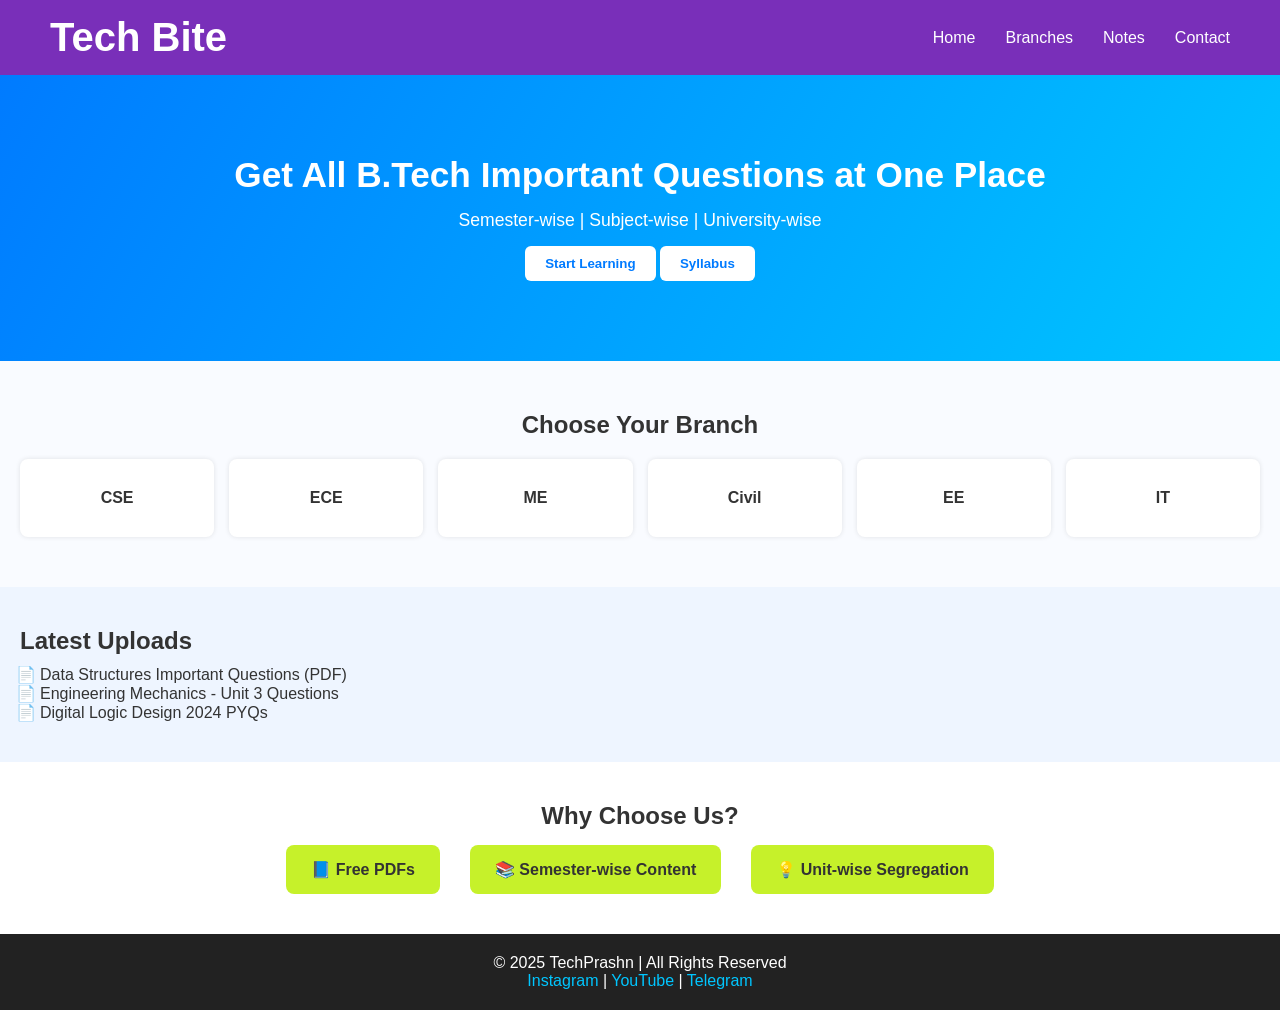
<file: index.html>
<!DOCTYPE html>
<html lang="en">
<head>
    <meta charset="UTF-8" />
    <meta name="viewport" content="width=device-width, initial-scale=1.0" />
    <title>TechPrashn | B.Tech Important Questions</title>
    <link rel="stylesheet" href="style.css" />
</head>
<body>
    <!-- Header -->
    <header>
        <div class="logo">Tech Bite</div>
        <nav>
            <ul>
                <li><a href="#">Home</a></li>
                <li><a href="#">Branches</a></li>
                <li><a href="#">Notes</a></li>
                <li><a href="#">Contact</a></li>
            </ul>
        </nav>
    </header>

    <!-- Hero Section -->
    <section class="hero">
        <h1>Get All B.Tech Important Questions at One Place</h1>
        <p>Semester-wise | Subject-wise | University-wise</p>
        <button onclick id1="scrollToBranches()">Start Learning</button>
        <button onclick="fun1()">Syllabus</button>
    </section>

    <!-- Branch Section -->
    <section class="branches" id="branches">
        <h2>Choose Your Branch</h2>
        <div class="branch-grid">
            <div class="branch-card">CSE</div>
            <div class="branch-card">ECE</div>
            <div class="branch-card">ME</div>
            <div class="branch-card">Civil</div>
            <div class="branch-card">EE</div>
            <div class="branch-card">IT</div>
        </div>
    </section>

    <!-- Latest Uploads -->
    <section class="latest">
        <h2>Latest Uploads</h2>
        <ul>
            <li>Data Structures Important Questions (PDF)</li>
            <li>Engineering Mechanics - Unit 3 Questions</li>
            <li>Digital Logic Design 2024 PYQs</li>
        </ul>
    </section>

    <!-- Highlights -->
    <section class="highlights">
        <h2>Why Choose Us?</h2>
        <div class="features">
            <div>📘 Free PDFs</div>
            <div>📚 Semester-wise Content</div>
            <div>💡 Unit-wise Segregation</div>
        </div>
    </section>

    <!-- Footer -->
    <footer>
        <p>&copy; 2025 TechPrashn | All Rights Reserved</p>
        <div class="social">
            <a href="#">Instagram</a> |
            <a href="#">YouTube</a> |
            <a href="#">Telegram</a>
        </div>
    </footer>

    <!-- <script src="script.js"></script> -->
    <script src="pagecalling.js"></script>
</body>
</html>
</file>
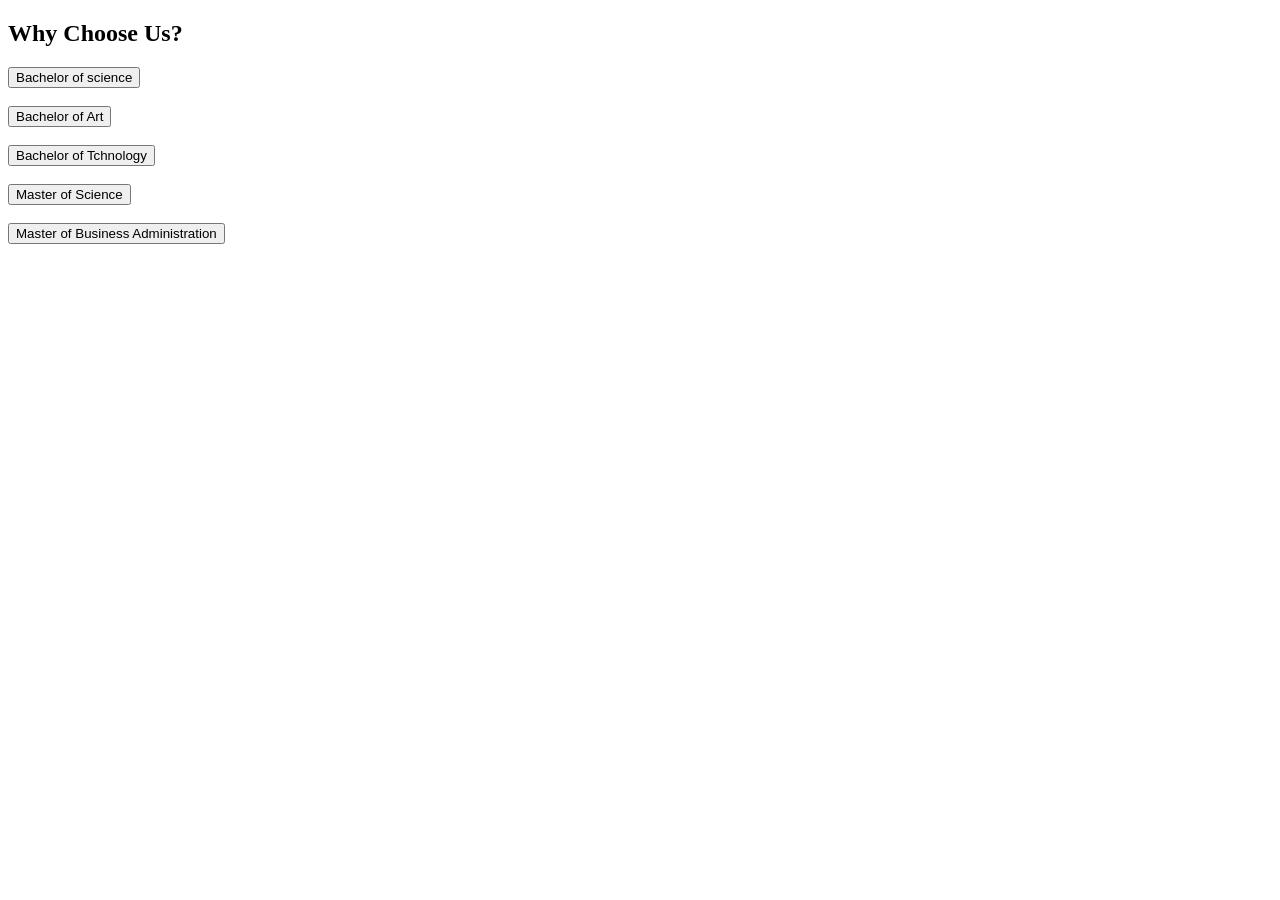
<file: index1.html>
<!DOCTYPE html>
<html lang="en">
<head>
    <meta charset="UTF-8">
    <meta name="viewport" content="width=device-width, initial-scale=1.0">
    <title>Syllabus</title>
    <link rel="stylesheet" href="style2.css" />
</head>
<body>

    <section class="highlights">
        <h2>Why Choose Us?</h2>
        <div class="features">
            <button onclick="fun2()">Bachelor of science</button></br></br>
            <button onclick="fun2()">Bachelor of Art</button></br></br>
            <button onclick="fun2()">Bachelor of Tchnology</button></br></br>
            <button onclick="fun2()">Master of Science</button></br></br>
            <button onclick="fun2()">Master of Business Administration</button></br>
        </div>
    </section>
    
    <script src="pagecalling.js"></script>
    
</body>
</html>
</file>
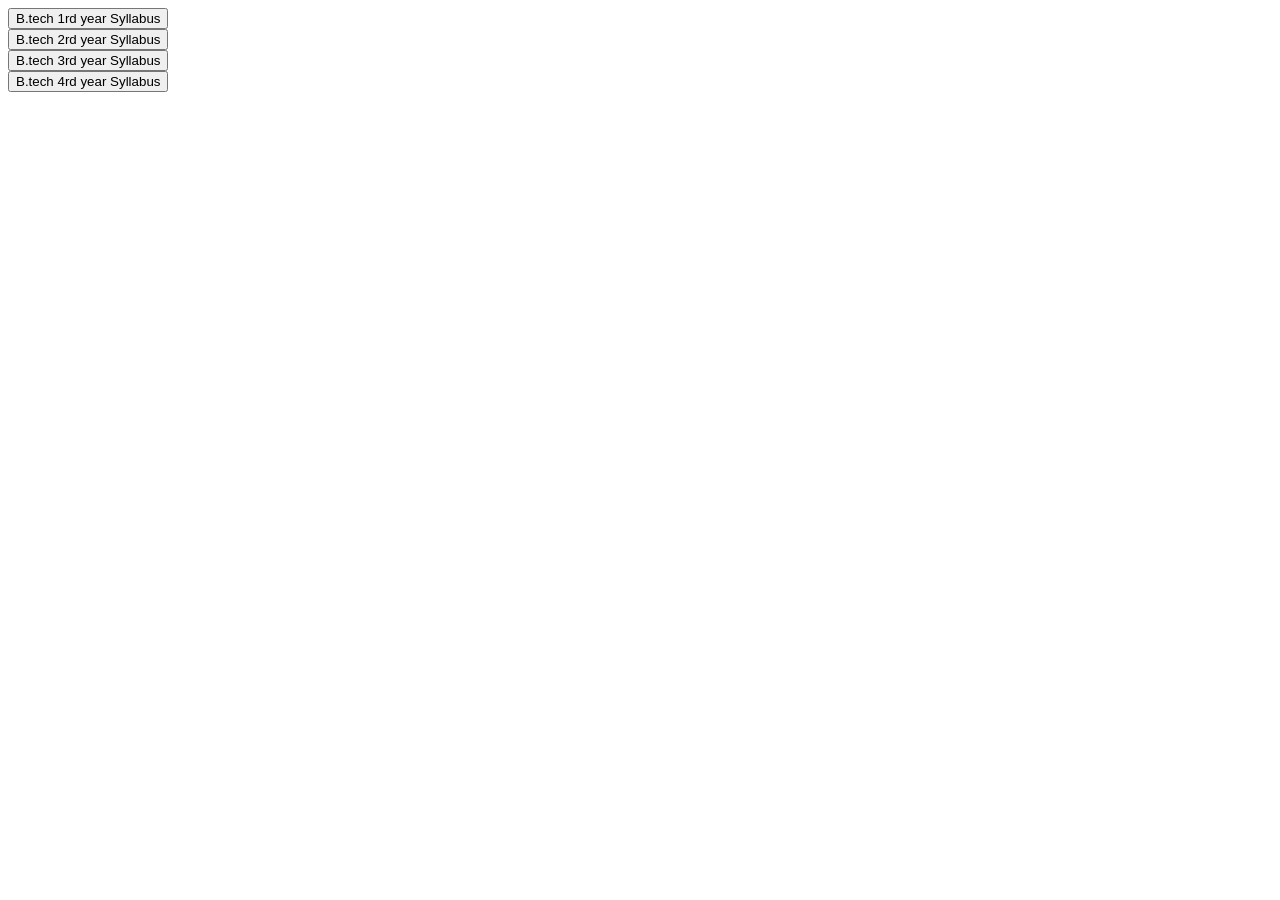
<file: index2.html>
<!DOCTYPE html>
<html lang="en">
<head>
    <meta charset="UTF-8">
    <meta name="viewport" content="width=device-width, initial-scale=1.0">
    <title>Document</title>
</head>
<body>

    <div>
        <a href="b.tech1rdyear.pdf" target="pdf" open>
                <button>B.tech 1rd year Syllabus</button></br>

        <a href="b.tech2rdyear.pdf" target="pdf" open>
                <button>B.tech 2rd year Syllabus</button></br>

        <a href="b.tech3rdyear.pdf" target="pdf" open>
                <button>B.tech 3rd year Syllabus</button></br>

        <a href="b.tech4rdyear.pdf" target="pdf" open>
                <button>B.tech 4rd year Syllabus</button></br>

    
</body>
</html>
</file>
<file: style.css>
/* General Reset */
* {
    margin: 0;
    padding: 0;
    box-sizing: border-box;
    font-family: 'Poppins', sans-serif;
}

body {
    background-color: #f9fbff;
    color: #333;
}

/* Header */
header {
    background: #792fb9;
    color: white;
    display: flex;
    justify-content: space-between;
    align-items: center;
    padding: 15px 50px;
}

.logo {
    font-size: 2.5em;
    font-weight: bold;
}

nav ul {
    display: flex;
    gap: 30px;
    list-style: none;
}

nav a {
    text-decoration: none;
    color: white;
    font-weight: 500;
    transition: color 0.3s;
}

nav a:hover {
    color: #ffe066;
}

/* Hero Section */
.hero {
    text-align: center;
    padding: 80px 20px;
    background: linear-gradient(120deg, #007bff, #00c6ff);
    color: white;
}

.hero h1 {
    font-size: 2.2em;
}

.hero p {
    margin: 15px 0;
    font-size: 1.1em;
}

.hero button {
    background: #fff;
    color: #007bff;
    padding: 10px 20px;
    border: none;
    border-radius: 6px;
    cursor: pointer;
    font-weight: 600;
}

.hero button:hover {
    background: #e0e0e0;
}

/* Branch Section */
.branches {
    padding: 50px 20px;
    text-align: center;
}

.branch-grid {
    display: grid;
    grid-template-columns: repeat(auto-fit, minmax(120px, 1fr));
    gap: 15px;
    margin-top: 20px;
}

.branch-card {
    background: white;
    border-radius: 8px;
    box-shadow: 0 0 5px rgba(0,0,0,0.1);
    padding: 30px 0;
    font-weight: bold;
    transition: transform 0.2s, box-shadow 0.2s;
    cursor: pointer;
}

.branch-card:hover {
    transform: scale(1.05);
    box-shadow: 0 5px 15px rgba(0,0,0,0.1);
}

/* Latest Uploads */
.latest {
    padding: 40px 20px;
    background: #eef5ff;
}

.latest ul {
    margin-top: 10px;
    list-style-type: "📄 ";
    padding-left: 20px;
}

/* Highlights */
.highlights {
    padding: 40px 20px;
    background: #fff;
    text-align: center;
}

.features {
    display: flex;
    justify-content: center;
    gap: 30px;
    flex-wrap: wrap;
    margin-top: 15px;
}

.features div {
    background: #c6f12a;
    padding: 15px 25px;
    border-radius: 8px;
    font-weight: 600;
}



/* Footer */
footer {
    background: #222;
    color: white;
    text-align: center;
    padding: 20px;
}

footer .social a {
    color: #00c6ff;
    text-decoration: none;
}

footer .social a:hover {
    text-decoration: underline;
}

/* Responsive */
@media (max-width: 600px) {
    header {
        flex-direction: column;
        padding: 15px;
    }

    nav ul {
        flex-wrap: wrap;
        justify-content: center;
    }
}
</file>
<file: style2.css>
.features div {

    background: #c6f12a;
    padding: 30px 25px;
    border-radius: 8px;
    font-weight: 600;

}
</file>
